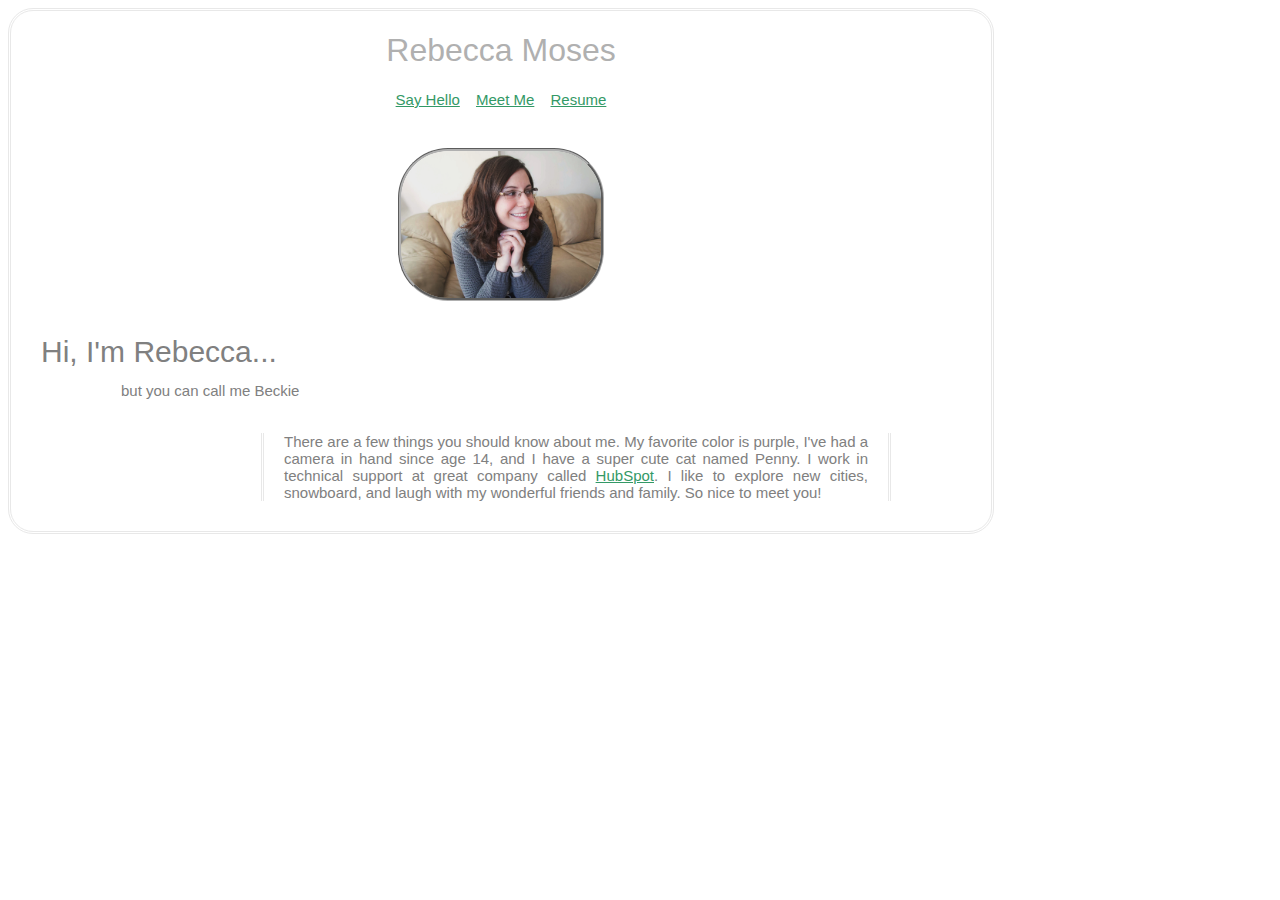
<file: Homework1/AboutMe/index.html>
<!doctype html>
<html>
<head>
	<meta charset="utf-8">
	<title>RLM About Me</title>
	<link rel="stylesheet" href="../css/style.css">
</head>
<body>
	<div class="name">
		<h1>Rebecca Moses</h1>
		<p>
			<a href="mailto:rmosesphotography@gmail.com">Say Hello</a>
			<a href="index.html">Meet Me</a>
			<a href="../Resume/index.html">Resume</a>
		</p>
		<br>
		<img src="images/self.jpg" alt="photo of Beckie">
	</div>
		<div class="introduction">
			<p>Hi, I'm Rebecca... <br><span>but you can call me Beckie</span></p>
		</div>
		<div class="aboutbody">
			<p>There are a few things you should know about me. My favorite color is purple, I've had a camera in hand since age 14, and I have a super cute cat named Penny. I work in technical support at great company called <a href=http://www.hubspot.com>HubSpot</a>. I like to explore new cities, snowboard, and laugh with my wonderful friends and family. So nice to meet you!</p>

</body>
</file>
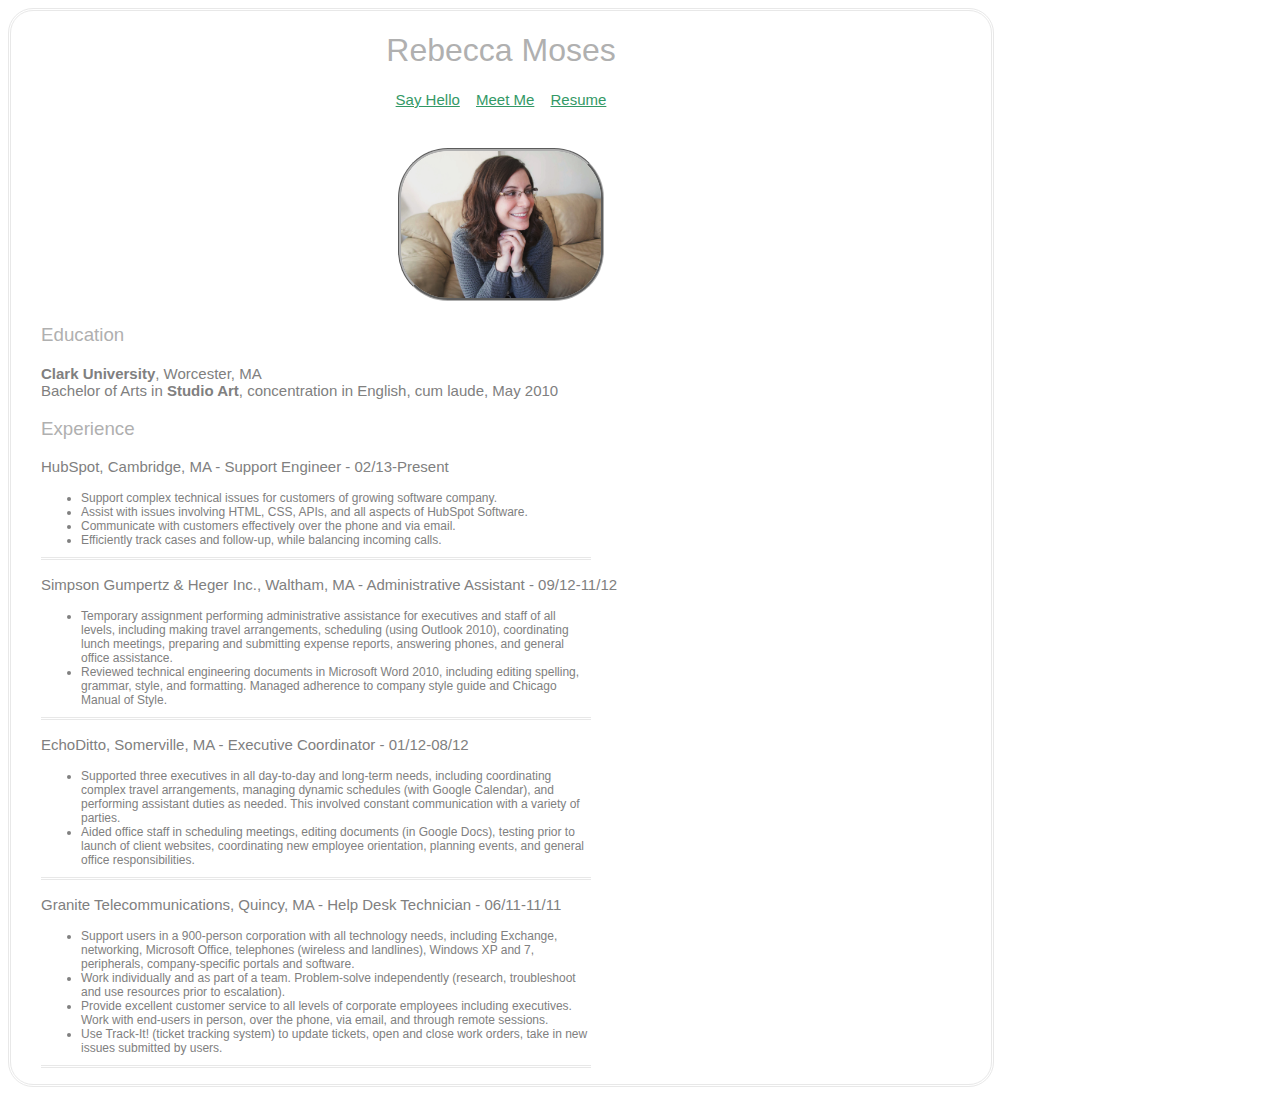
<file: Homework1/Resume/index.html>
<!doctype html>
<html>
<head>
	<meta charset="utf-8">
	<title>RLM Resume</title>
	<link rel="stylesheet" href="../css/style.css">
</head>
<body>
	<div class="name">
		<h1>Rebecca Moses</h1>
		<p>
			<a href="mailto:rmosesphotography@gmail.com">Say Hello</a>
			<a href="../AboutMe/index.html">Meet Me</a>
			<a href="index.html">Resume</a>
		</p>
		<br>
		<img src="images/self.jpg" alt="photo of Beckie">
	</div>
	<div class="resumebody">
		<div class="education">
			<h3>Education</h3>
			<p><span style="font-weight:bold;">Clark University</span>, Worcester, MA<br>Bachelor of Arts in <span style="font-weight:bold;">Studio Art</span>, concentration in English, cum laude, May 2010</p>
		</div>
		<div class="experience">
			<h3>Experience</h3>
			<p>HubSpot, Cambridge, MA - Support Engineer - 02/13-Present</p>
			<ul>
				<li>Support complex technical issues for customers of growing software company.</li>
				<li>Assist with issues involving HTML, CSS, APIs, and all aspects of HubSpot Software.</li>
				<li>Communicate with customers effectively over the phone and via email.</li>
				<li>Efficiently track cases and follow-up, while balancing incoming calls.</li>
			</ul>
			<p>Simpson Gumpertz &amp; Heger Inc., Waltham, MA - Administrative Assistant - 09/12-11/12
			<ul>
				<li>Temporary assignment performing administrative assistance for executives and staff of all levels, including making travel arrangements, scheduling (using Outlook 2010), coordinating lunch meetings, preparing and submitting expense reports, answering phones, and general office assistance.</li>
				<li>Reviewed technical engineering documents in Microsoft Word 2010, including editing spelling, grammar, style, and formatting. Managed adherence to company style guide and Chicago Manual of Style.</li>
			</ul>
			<p>EchoDitto, Somerville, MA - Executive Coordinator - 01/12-08/12</p>
			<ul>
				<li>Supported three executives in all day-to-day and long-term needs, including coordinating complex travel arrangements, managing dynamic schedules (with Google Calendar), and performing assistant duties as needed. This involved constant communication with a variety of parties.</li>
				<li>Aided office staff in scheduling meetings, editing documents (in Google Docs), testing prior to launch of client websites, coordinating new employee orientation, planning events, and general office responsibilities.</li>
			</ul>
			<p>Granite Telecommunications, Quincy, MA - Help Desk Technician - 06/11-11/11</p>
			<ul>
				<li>Support users in a 900-person corporation with all technology needs, including Exchange, networking, Microsoft Office, telephones (wireless and landlines), Windows XP and 7, peripherals, company-specific portals and software.</li>
				<li>Work individually and as part of a team. Problem-solve independently (research, troubleshoot and use resources prior to escalation).</li>
				<li>Provide excellent customer service to all levels of corporate employees including executives. Work with end-users in person, over the phone, via email, and through remote sessions.</li>
				<li>Use Track-It! (ticket tracking system) to update tickets, open and close work orders, take in new issues submitted by users.</li>

		</div> 
	</div>
</body>
</html>
</file>
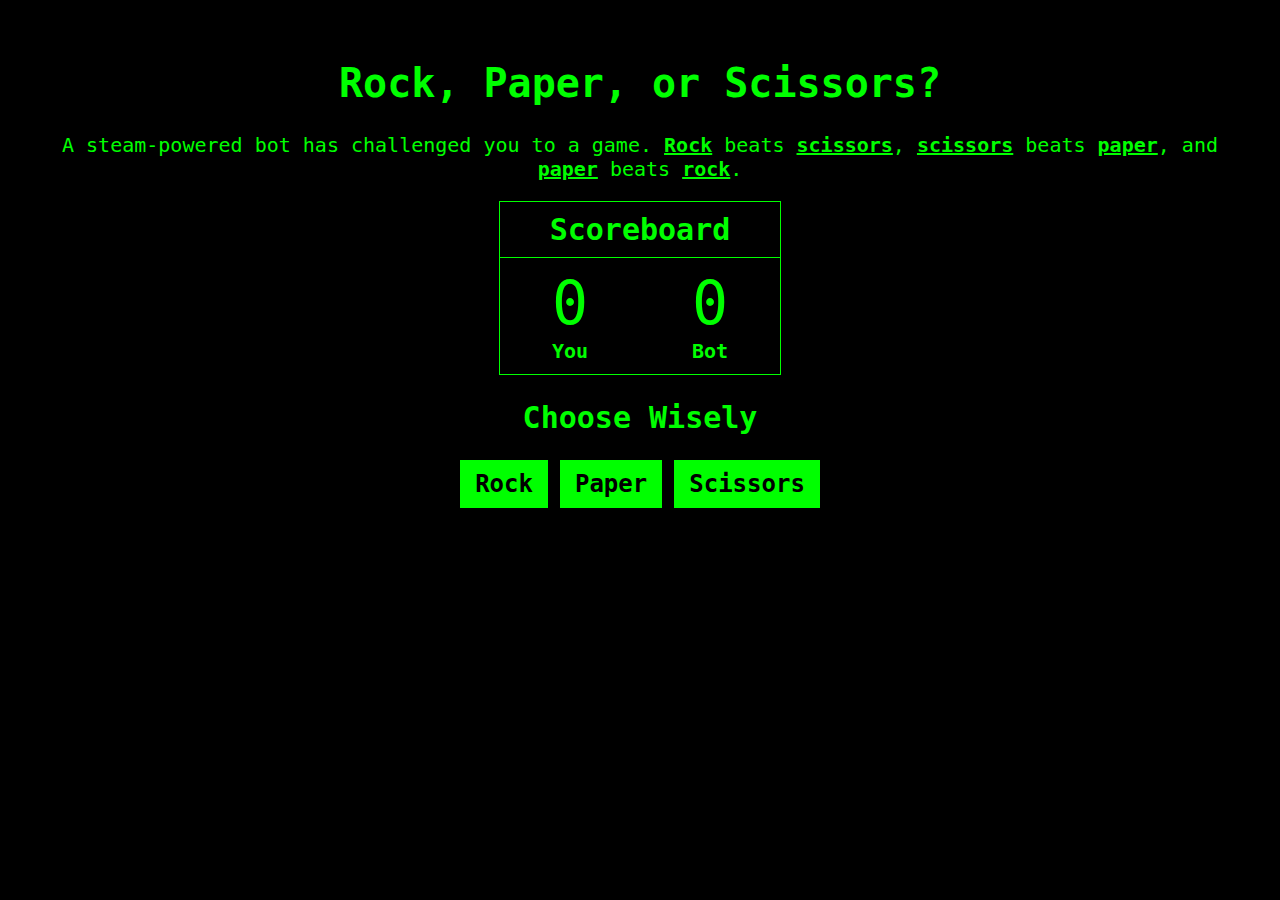
<file: Homework4/rock_paper_scissors/index.html>
<!DOCTYPE html>
<html>

<head>

	<meta charset="UTF-8">

	<title>Parchment, Stone, or Blade?</title>

	<link rel="stylesheet" href="css/main.css">

</head>

<body>

<h1>Rock, Paper, or Scissors?</h1>

<p>A steam-powered bot has challenged you to a game. <strong>Rock</strong> beats <strong>scissors</strong>, <strong>scissors</strong> beats <strong>paper</strong>, and <strong>paper</strong> beats <strong>rock</strong>.</p>

<div class="scoreboard">
  <h2>Scoreboard</h2>
  <table>
    <tbody>
      <tr>
        <td id="humanScore">0</td>
        <td id="computerScore">0</td>
      </tr>
    </tbody>
    <tfoot>
      <tr>
        <th>You</th>
        <th>Bot</th>
      </tr>
    </tfoot>
  </table>
</div>

<h2>Choose Wisely</h2>

<button id="rock">Rock</button>

<button id="paper">Paper</button>

<button id="scissors">Scissors</button>


<div id="status"></div>
<script src="js/main.js"></script>
</body>

</html>
</file>
<file: Homework1/css/style.css>
body {
	font-family:helvetica;
	max-width:980px;
	border-style:double;
	border-color:#E8E8E8;
	border-radius:25px;
}
a {
	color:#339966;
}
p {
	color:#808080;
	font-size:15px;
}
h1,h3 {
	color:#B0B0B0;
	font-weight:normal;
}
li {
	font-size:12px;
	color:#808080;
}
ul {
	border-bottom-style:double;
	border-bottom-color:#E8E8E8;
	padding-bottom:10px;
	margin-right:50px;

}

.resumebody {
	margin-left:30px;
	max-width:600px;
}
	.name {
		text-align:center;
		display:block;

	}
		.name>img {
			max-width:200px;
			border-style:groove;
			border-color:#B0B0B0;
			border-radius:50px;
			margin-top:7px;

		}
		.name>p>a {
			padding:6px;
		}
.introduction p {
	margin-left:30px;
	font-size:30px;
		}
	.introduction>p>span{
		padding-left:80px;
		font-size:15px;
	}
.aboutbody {
	margin-left:250px;
	margin-right:100px;
	margin-bottom:30px;
	padding-left:20px;
	padding-right:20px;
	border-left-style:double;
	border-left-color:#E8E8E8;
	border-right-style:double;
	border-right-color:#E8E8E8;
	text-align:justify;
}
	.aboutbody p {
		font-size:12pxß;
	}
</file>
<file: Homework4/rock_paper_scissors/css/main.css>
body {
  font-family: monospace;
  font-size: 20px;
  text-align: center;
  background: black;
  color: lime;
  margin: 3em;
}

strong {
  text-decoration: underline;
}

button {
  background: lime;
  color: black;
  border: none;
  padding: 10px 15px;
  font-size: 1.2em;
  font-family: monospace;
  font-weight: bold;
}
button:active {
  background: green;
}

.scoreboard {
  width: 14em;
  margin: auto;
  border: 1px solid lime;
}
.scoreboard h2 {
  border-bottom: 1px solid lime;
  margin: 0;
  padding: 10px;
}
.scoreboard table {
  margin: 10px auto;
  width: 100%;
  border-collapse: collapse;
}
.scoreboard th, .scoreboard td {
  text-align: center;
}
.scoreboard td {
  font-size: 3em;
  padding: 0 20px;
}

#status {
  margin-top: 20px;
}
</file>
